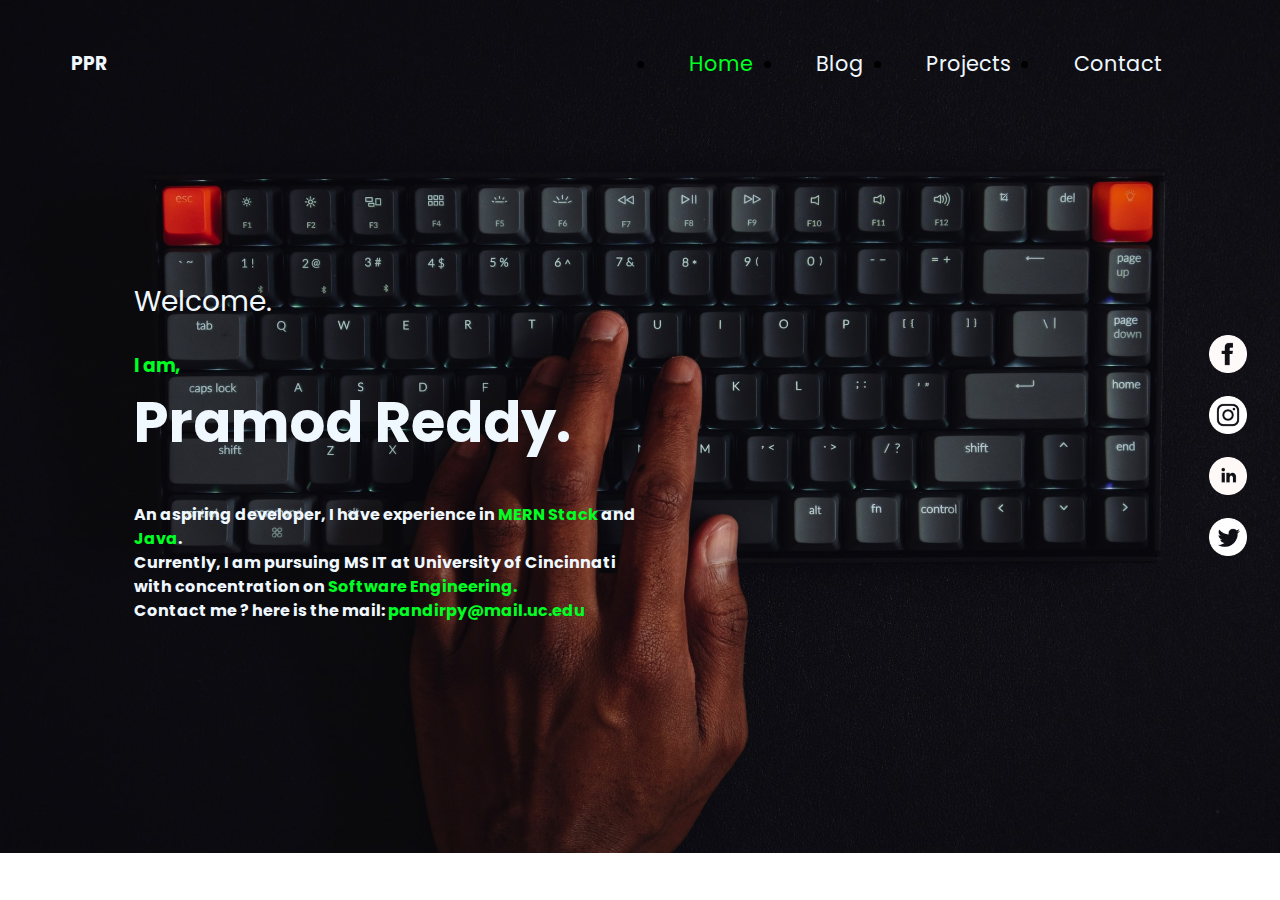
<file: index.html>
<!DOCTYPE html>
<html lang="en">
<head>
    <meta charset="UTF-8">
    <meta http-equiv="X-UA-Compatible" content="IE=edge">
    <meta name="viewport" content="width=device-width, initial-scale=1.0">
    <title>Pramod Reddy</title>
    <link rel="stylesheet" href="/style.css">
    <link rel="stylesheet" href="https://cdnjs.cloudflare.com/ajax/libs/font-awesome/6.1.2/css/all.min.css" integrity="sha512-1sCRPdkRXhBV2PBLUdRb4tMg1w2YPf37qatUFeS7zlBy7jJI8Lf4VHwWfZZfpXtYSLy85pkm9GaYVYMfw5BC1A==" crossorigin="anonymous" referrerpolicy="no-referrer" />
</head>
<body>
    <div class="header">
        <div class="logo">
            <a href="#" class="logo-head"><h3 class="logo-name">PPR</h3></a>
        </div>
        <a href="#" class="menu-bar">
            <img src="/assets/iconmonstr-menu-lined-32.png" alt="menu">
        </a>

        <nav class="nav-bar">
            <ul class="nav-items">
                <li class="nav-item active"><a href="#" class="active">Home</a></li>
                <li class="nav-item"><a href="#">Blog</a></li>
                <li class="nav-item"><a href="/Projetcs/index.html">Projects</a></li>
                <li class="nav-item"><a href="#">Contact</a></li>
            </ul>
            
        </nav>
        
    </div>
    <div class="content">
        <div class="hero">
        <p>Welcome.</p>
            <h3>I am,</h3>
            <h1>Pramod Reddy.</h1>
            <h4>An aspiring developer, I have experience in <span>MERN Stack</span> and <span>Java</span>. <br> Currently, I am pursuing MS IT at University of Cincinnati with concentration on <span>Software Engineering. </span> <br> Contact me ? here is the mail: <a href="mailto:pandirpy@mail.uc.edu">pandirpy@mail.uc.edu</a>

        </div>
        <div class="social">
            <a href=""><img src="/assets/iconmonstr-facebook-4-64.png" alt="fb"></a>
            <a href="https://www.instagram.com/pramod_reddy_ppr/"><img src="/assets/iconmonstr-instagram-14-64.png" alt="ins"></a>
            <a href=""><img src="/assets/iconmonstr-linkedin-4-64.png" alt="lin"></a>
            <a href="https://twitter.com/home"><img src="/assets/iconmonstr-twitter-4-64.png" alt="twi"></a>
        </div>
    </div>
    <div class="social-bottom">
        <a href=""><img src="/assets/iconmonstr-facebook-4-64.png" alt="fb"></a>
        <a href="https://www.instagram.com/pramod_reddy_ppr/"><img src="/assets/iconmonstr-instagram-14-64.png" alt="ins"></a>
        <a href=""><img src="/assets/iconmonstr-linkedin-4-64.png" alt="lin"></a>
        <a href="https://twitter.com/home"><img src="/assets/iconmonstr-twitter-4-64.png" alt="twi"></a>
    </div>
</body>
</html>
</file>
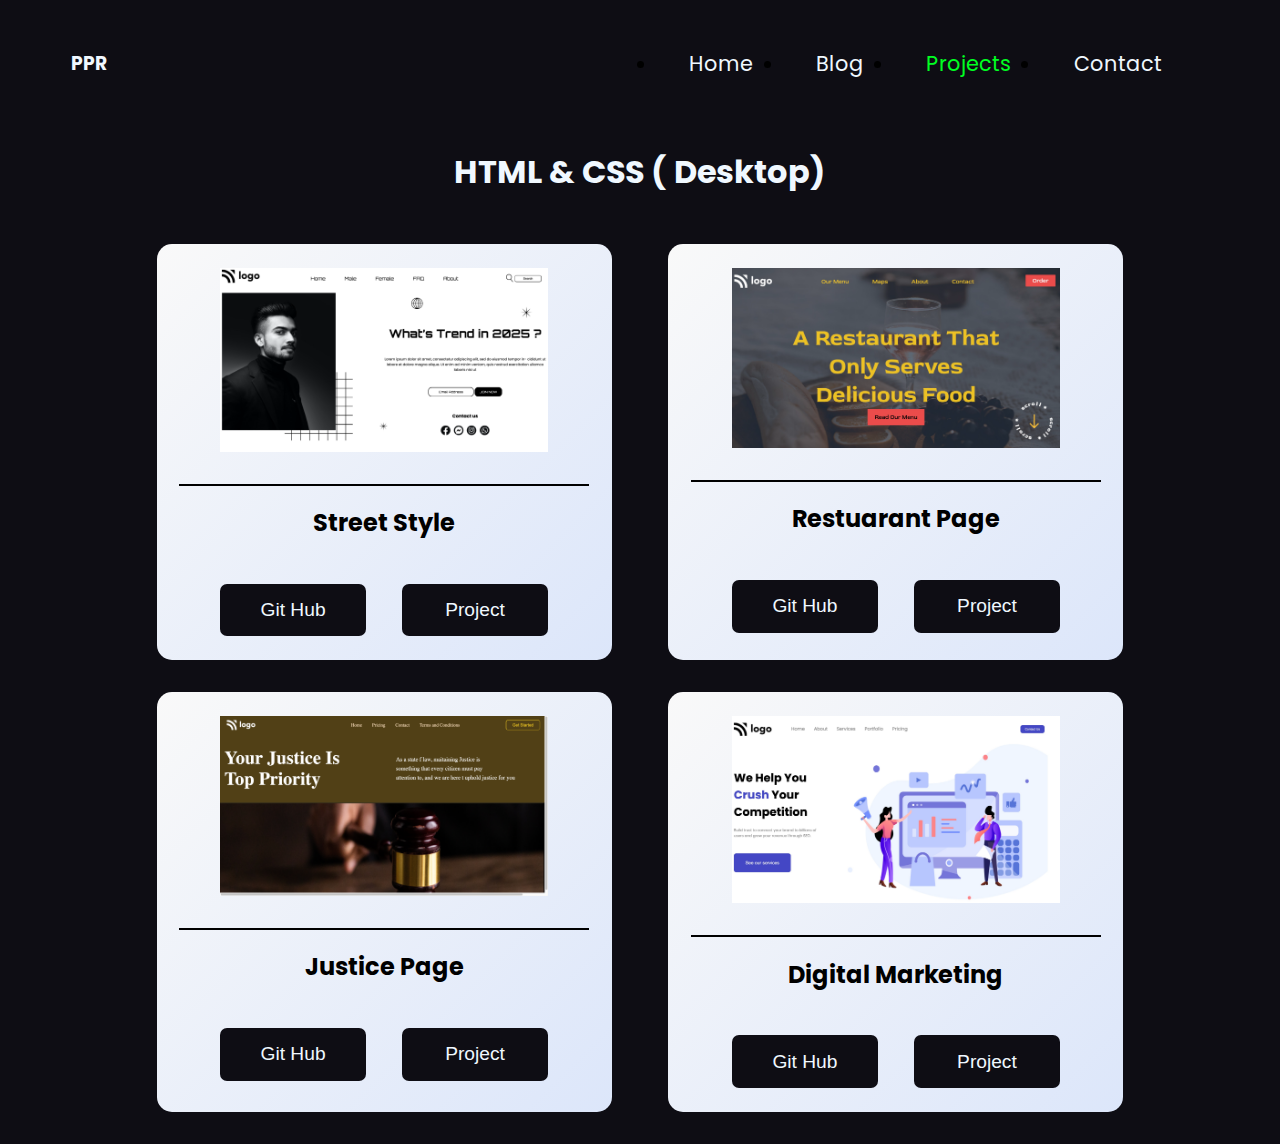
<file: Projetcs/index.html>
<!DOCTYPE html>
<html lang="en">
<head>
    <meta charset="UTF-8">
    <meta http-equiv="X-UA-Compatible" content="IE=edge">
    <meta name="viewport" content="width=device-width, initial-scale=1.0">
    <title>HTML Projects</title>
    <link rel="stylesheet" href="/Projetcs/htmlprojects.css">
    <link rel="stylesheet" href="https://cdnjs.cloudflare.com/ajax/libs/font-awesome/6.1.2/css/all.min.css" integrity="sha512-1sCRPdkRXhBV2PBLUdRb4tMg1w2YPf37qatUFeS7zlBy7jJI8Lf4VHwWfZZfpXtYSLy85pkm9GaYVYMfw5BC1A==" crossorigin="anonymous" referrerpolicy="no-referrer" />
</head>
<body>
    <div class="header">
        <div class="logo">
            <a href="#" class="logo-head"><h3 class="logo-name">PPR</h3></a>
        </div>
        <a href="#" class="menu-bar">
            <img src="/assets/iconmonstr-menu-lined-32.png" alt="menu">

        </a>
        <nav class="nav-bar">
            <ul class="nav-items">
                <li class="nav-item active"><a href="/index.html" >Home</a></li>
                <li class="nav-item"><a href="#">Blog</a></li>
                <li class="nav-item"><a href="#" class="active">Projects</a></li>
                <li class="nav-item"><a href="#">Contact</a></li>
            </ul>
            <div class="menu-bar">
                <i class="fa-solid fa-bars"></i>

            </div>
        </nav>
    </div>
    <h1 class="title">HTML & CSS ( Desktop)</h1>
    <div class="cards">
        <div class="card">
            <div class="image">
                <img src="/Projetcs/assets/screenshot_project_1.png" alt="Project1">
            </div>
            <div class="separator"></div>
            <h4 class="project-title">Street Style</h4>
            <div class="buttons">
                <button class="git-link"><a href="https://github.com/pramodreddypandiri/Street_Style_01" target="_blank">Git Hub</a></button>
                <button class="view-project"><a href="https://pprstreetstyle.netlify.app" target="_blank">Project</a></button>
            </div>
        </div>
        <div class="card">
            <div class="image">
                <img src="/Projetcs/assets/screenshot_project_2.png" alt="Project1">
            </div>
            <div class="separator"></div>
            <h4 class="project-title">Restuarant Page</h4>
            <div class="buttons">
                
                <button class="git-link"><a href="https://github.com/pramodreddypandiri/Restaurant_Page_02" target="_blank">Git Hub</a></button>
                <button class="view-project"><a href="https://pprrestaurantpage.netlify.app/" target="_blank">Project</a></button>
                
                
            </div>
        </div>
    </div>
    <div class="cards">
        <div class="card">
            <div class="image">
                <img src="/Projetcs/assets/screenshot_project_3.png" alt="Project1">
            </div>
            <div class="separator"></div>
            <h4 class="project-title">Justice Page</h4>
            <div class="buttons">
                <button class="git-link"><a href="https://github.com/pramodreddypandiri/Law_HomePage_03 target="_blank"">Git Hub</a></button>
                <button class="view-project"><a href="https://pprlawpage.netlify.app/" target="_blank">Project</a></button>
            </div>
        </div>
        <div class="card">
            <div class="image">
                <img src="/Projetcs/assets/screenshot_project_04.png" alt="Project1">
            </div>
            <div class="separator"></div>
            <h4 class="project-title">Digital Marketing</h4>
            <div class="buttons">
                <button class="git-link"><a href="https://github.com/pramodreddypandiri/Digital_Marketing_04" target="_blank">Git Hub</a></button>
                <button class="view-project"><a href="https://pprdigitalmarketing.netlify.app" target="_blank">Project</a></button>

            </div>
        </div>
    </div>
</body>
</html>
</file>
<file: style.css>
@import url('https://fonts.googleapis.com/css2?family=Poppins&display=swap');
body{
    background: url(/assets/nubelson-fernandes-Y376h7VN27c-unsplash.jpg);
    background-size: cover;
    font-family: 'Poppins';
    background-repeat: no-repeat;
    
    max-width: 100%;
    overflow-x: hidden;
    /* background-position: center; */
}
a{
    text-decoration: none;
    color: aliceblue;
}
.header .logo h3{
    color: aliceblue;
}
.header{
    width: 90%;
    margin: 1em auto;
    /* height: 70px; */
    display: flex;
    flex-direction: row;
    justify-content: space-between;
    overflow: hidden;
    background: transparent;
    align-items: center;
     /* justify-content: center; */
}
.header .menu-bar{
    display: none;
}


.nav-bar .nav-items{
    display: flex;
    flex-direction: row;
    padding: 1em 1em;
}
.nav-items .nav-item{
    padding: 0em 1.5em;
    font-size: 1.3rem;
}
ul .nav-item a{
    text-decoration: none;
    color: aliceblue;
}
ul .nav-item a:hover{
    color: rgb(0, 255, 34);
}
ul .nav-item .active  {
    color:rgb(0, 255, 34);
}    



.hero{
    width: 40%;
    position: relative;
    left: 10%;
    margin-top: 10%;
}
.hero p,h1,h3,h4{
    color: aliceblue;
}
.hero p{
    font-size: 1.75rem;
    
}
.hero h4{
    line-height: 1.5em;
}
.hero h3{
    margin-bottom: 0;
    padding-bottom:0 ;
    color: rgb(0, 255, 34);
}
.hero h1{
    font-size: 3.5rem;
    margin-top: 0em;
}
.hero span{
    color:rgb(0, 255, 34) ;
}
.hero a{
    text-decoration: none;
    color: rgb(0, 255, 34);
}
.content{
    display: flex;
    justify-content: space-between;
    
}
.social{
    margin-top: 10%;
    width: 5%;
    display: flex;
    flex-direction: column;
    align-items: center;
    justify-content: center;
    gap: 1em;
    margin-right: 0%;
}
.social img{
    width: 60%;
    cursor: pointer;
    transition: transform 0.5s;
}
.social img:hover{
    transform: scale(1.2);
}
.social-bottom{
    display: none;
    
}
@media screen and (max-width:700px){
    .header .nav-items{
        display: none;
    }
    .header .menu-bar{
        display: block;
        position: absolute;
        top: 2em;
        right: 2em;
    }
    .social{
        display: none;
    }
    .social-bottom{
        width: 90%;
        display: flex;
        flex-direction: row;
        justify-content: center;
        gap: 0.5em;
        margin-top: 2em;

    }
    .social-bottom img{
        width: 60%;
        cursor: pointer;
        transition: transform 0.5s;
    }
    .social-bottom img:hover{
        transform: scale(1.2);
    }
    .hero{
        width: 80%;
        position: relative;
        left: 10%;
        margin-top: 10%;
    }
}
</file>
<file: Projetcs/htmlprojects.css>
@import url('https://fonts.googleapis.com/css2?family=Poppins&display=swap');
body{
    /* background: url(../assets/nubelson-fernandes-Y376h7VN27c-unsplash.jpg); */
    font-family:'Poppins';
    background-color:#0E0D14;
    max-width: 100%;
    overflow-x: hidden;
    /* background-position: center; */
}
a{
    text-decoration: none;
    color: aliceblue;
}
.header .logo h3{
    color: aliceblue;
}
.header .menu-bar{
    display: none;
}
.header{
    width: 90%;
    margin: 1em auto;
    /* height: 70px; */
    display: flex;
    flex-direction: row;
    justify-content: space-between;
    overflow: hidden;
    background: transparent;
    align-items: center;
     /* justify-content: center; */
}


.nav-bar .nav-items{
    display: flex;
    flex-direction: row;
    padding: 1em 1em;
}
.nav-items .nav-item{
    padding: 0em 1.5em;
    font-size: 1.3rem;
}
ul .nav-item a{
    text-decoration: none;
    color: aliceblue;
}
ul .nav-item a:hover{
    color: rgb(0, 255, 34);
}
ul .nav-item .active  {
    color:rgb(0, 255, 34);
}

.title{
    text-align: center;
    color: aliceblue;
    padding: 0.5em;
}
.cards{
    width: 90%;
    margin: 2em auto;
    display: flex;
    flex-direction: row;
    justify-content: center;
    gap: 5%;
}
.card{
    width: 40%;
    display: flex;
    flex-direction: column;
    align-items: center;
    padding: 1.5em 0em;
    background:linear-gradient(-45deg, #DCE6FA ,#F9F9F9);
    border-radius: 15px;

}
.card .image {
    width: 80%;
    display: flex;
    flex-direction: column;
    align-items: center;

}
.card .image img{
    width:90%;
    transition: transform 0.5s;
    
}
.image img:hover{
    transform: scale(1.2);
    cursor: pointer;

}

.separator{
    width: 90%;
    background-color:black;
    height: 2px;
    margin-top: 2em;
    
    
}
.card .project-title{
    
    font-size: 1.5rem;
    padding: 0.5em 1em;
    margin-top: 0.3em;
    
}
.buttons{
    width: 80%;
    display: flex;
    flex-direction: row;
    justify-content: space-around;
    
}
.buttons button{
    width: 40%;
    padding: 0.8em 1.25em;
    font-size: 1.2rem;
    border: none;
    background-color: #0E0D14;
    border-radius: 7px;
    color:aliceblue;
}
.buttons button:hover{
    background:transparent;
    /* border: 2px solid #252726; */

}
.buttons button:hover a{
    text-transform: uppercase;
    /* transition: 5s ease-in-out; */
    
    color: #0E0D14;

}
@media screen and (max-width:700px){
    .nav-bar{
        width: 90%;
        margin: 1em auto;
        display: flex;
        flex-direction: row;
        align-items: center;
        justify-content: center;
        
        display: none;


    }
    .cards{
        width: 90%;
        align-items: center;
        display: flex;
        flex-direction: column;
        
    }
    .card{
        margin: 1em;
        width: 70%;
    }
    .buttons{
        display: flex;
        flex-direction: column;
        align-items: center;
        width: 80%;

    }
    .buttons button{
        width: 80%;
        margin-top: 0.5em;
        margin-bottom: 0.5em;
    }
    /* .nav-bar .menu-bar{
        display: block;
    } */
    .header .nav-items{
        display: none;
    }
    .header .menu-bar{
        display: block;
        position: absolute;
        top: 2em;
        right: 2em;
    }

}
</file>
